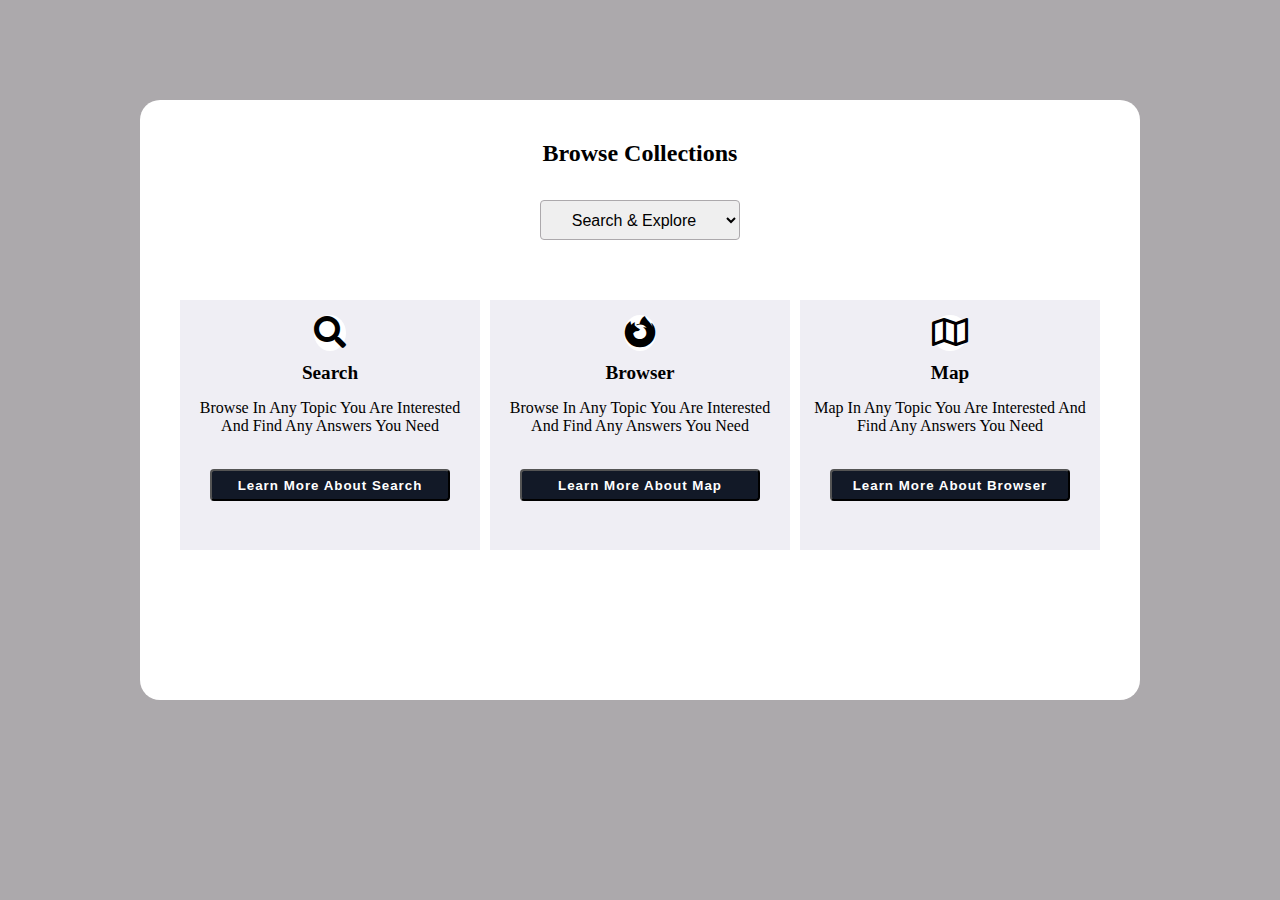
<file: Browser-Collections/index.html>
<!DOCTYPE html>
<html lang="en">
  <head>
    <meta charset="UTF-8" />
    <meta http-equiv="X-UA-Compatible" content="IE=edge" />
    <meta name="viewport" content="width=device-width, initial-scale=1.0" />
    <title>Browse-Collections</title>
    <link rel="stylesheet" href="./css/style.css" />
    <link rel="stylesheet" href="./fontawesome-free-5.15.3-web/css/all.css" />
  </head>
  <body>
    <section class="section-parent">
      <section class="section">
        <header>
          <h2>browse collections</h2>
        </header>
        <select>
          <option>Search & explore</option>
          <option>Search</option>
          <option>browser</option>
          <option>maps</option>
        </select>
        <section class="section-article">
          <article class="article">
            <div class="content">
              <span> <i class="fas fa-search"></i></span>
              <div>Search</div>
              <p>
                browse in any topic you are interested and find any answers you
                need
              </p>
              <button>learn more about search</button>
            </div>
          </article>

          <article class="article">
            <div class="content">
              <span> <i class="fab fa-firefox-browser"></i></span>
              <div>browser</div>
              <p>
                browse in any topic you are interested and find any answers you
                need
              </p>
              <button>learn more about map</button>
            </div>
          </article>
          <article class="article">
            <div class="content">
              <span> <i class="far fa-map"></i></span>
              <div>map</div>
              <p>
                map in any topic you are interested and find any answers you
                need
              </p>
              <button>learn more about browser</button>
            </div>
          </article>
        </section>
      </section>
    </section>
  </body>
</html>
</file>
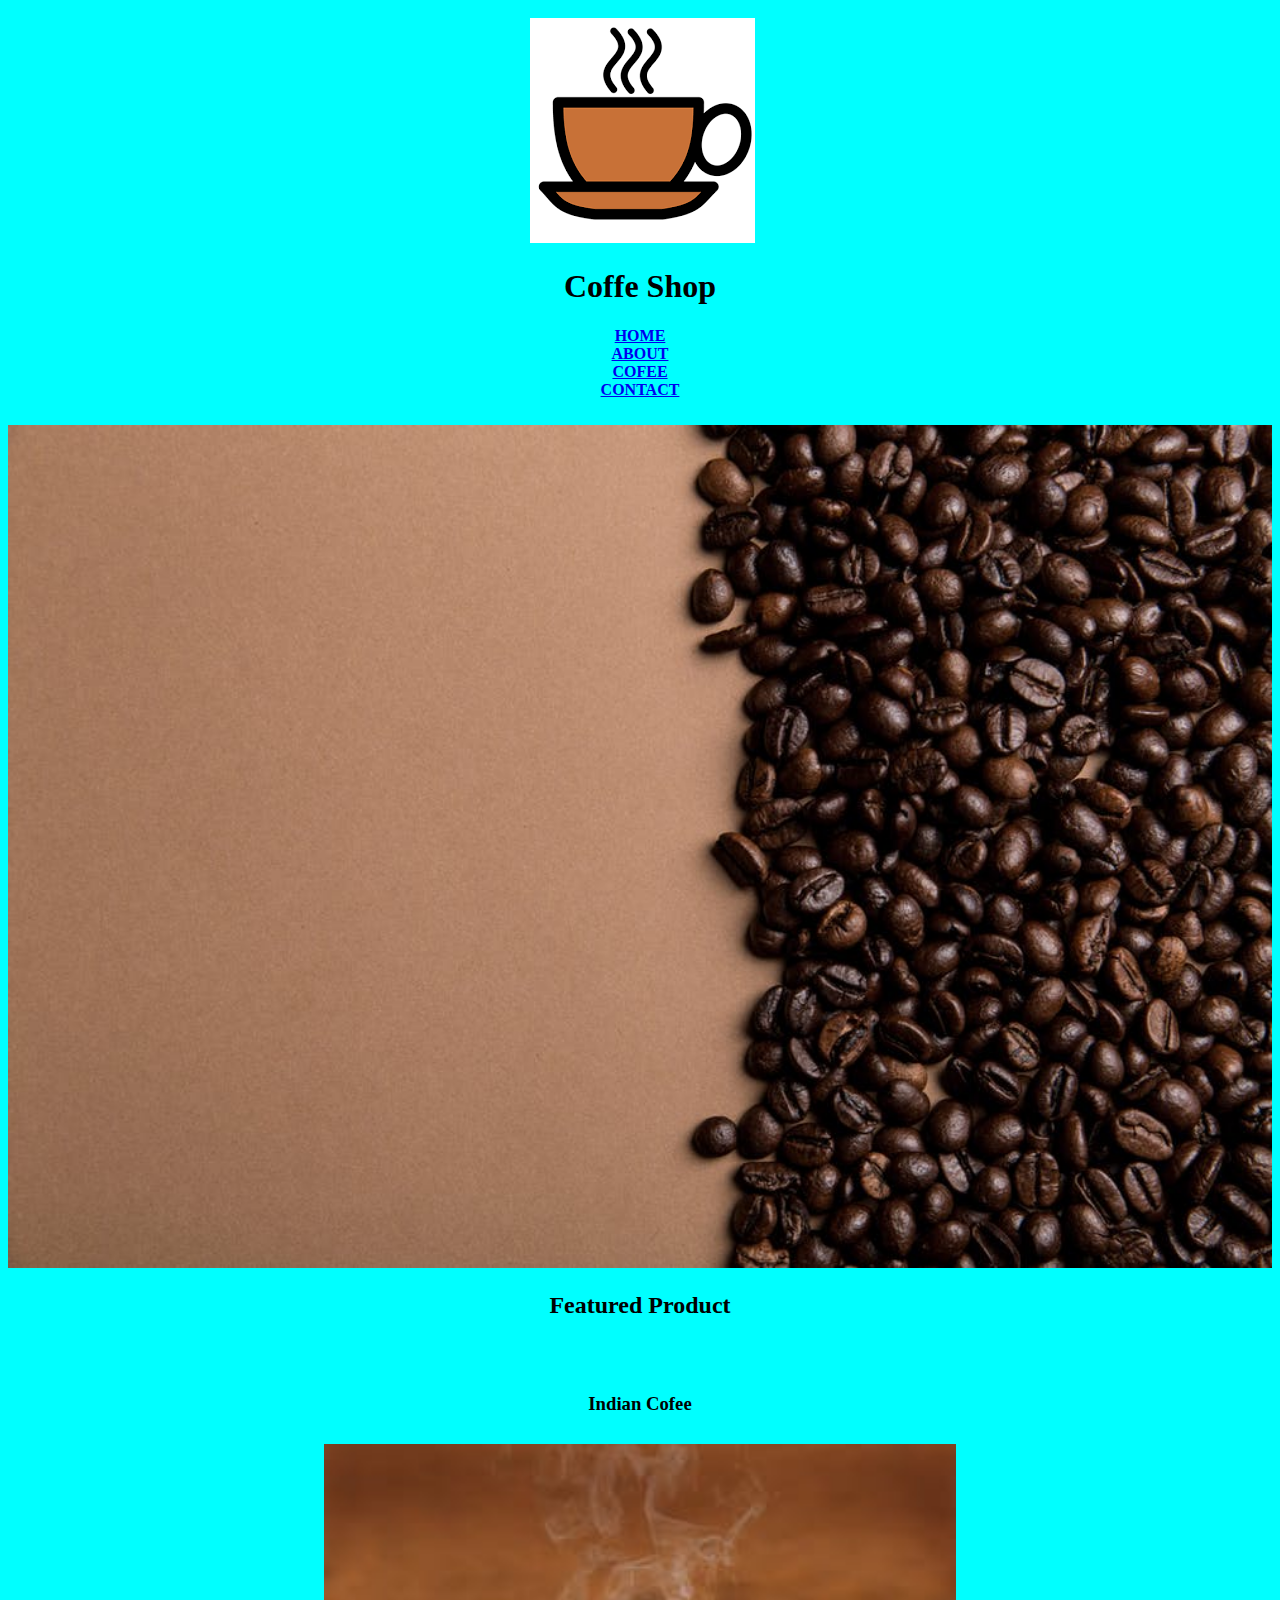
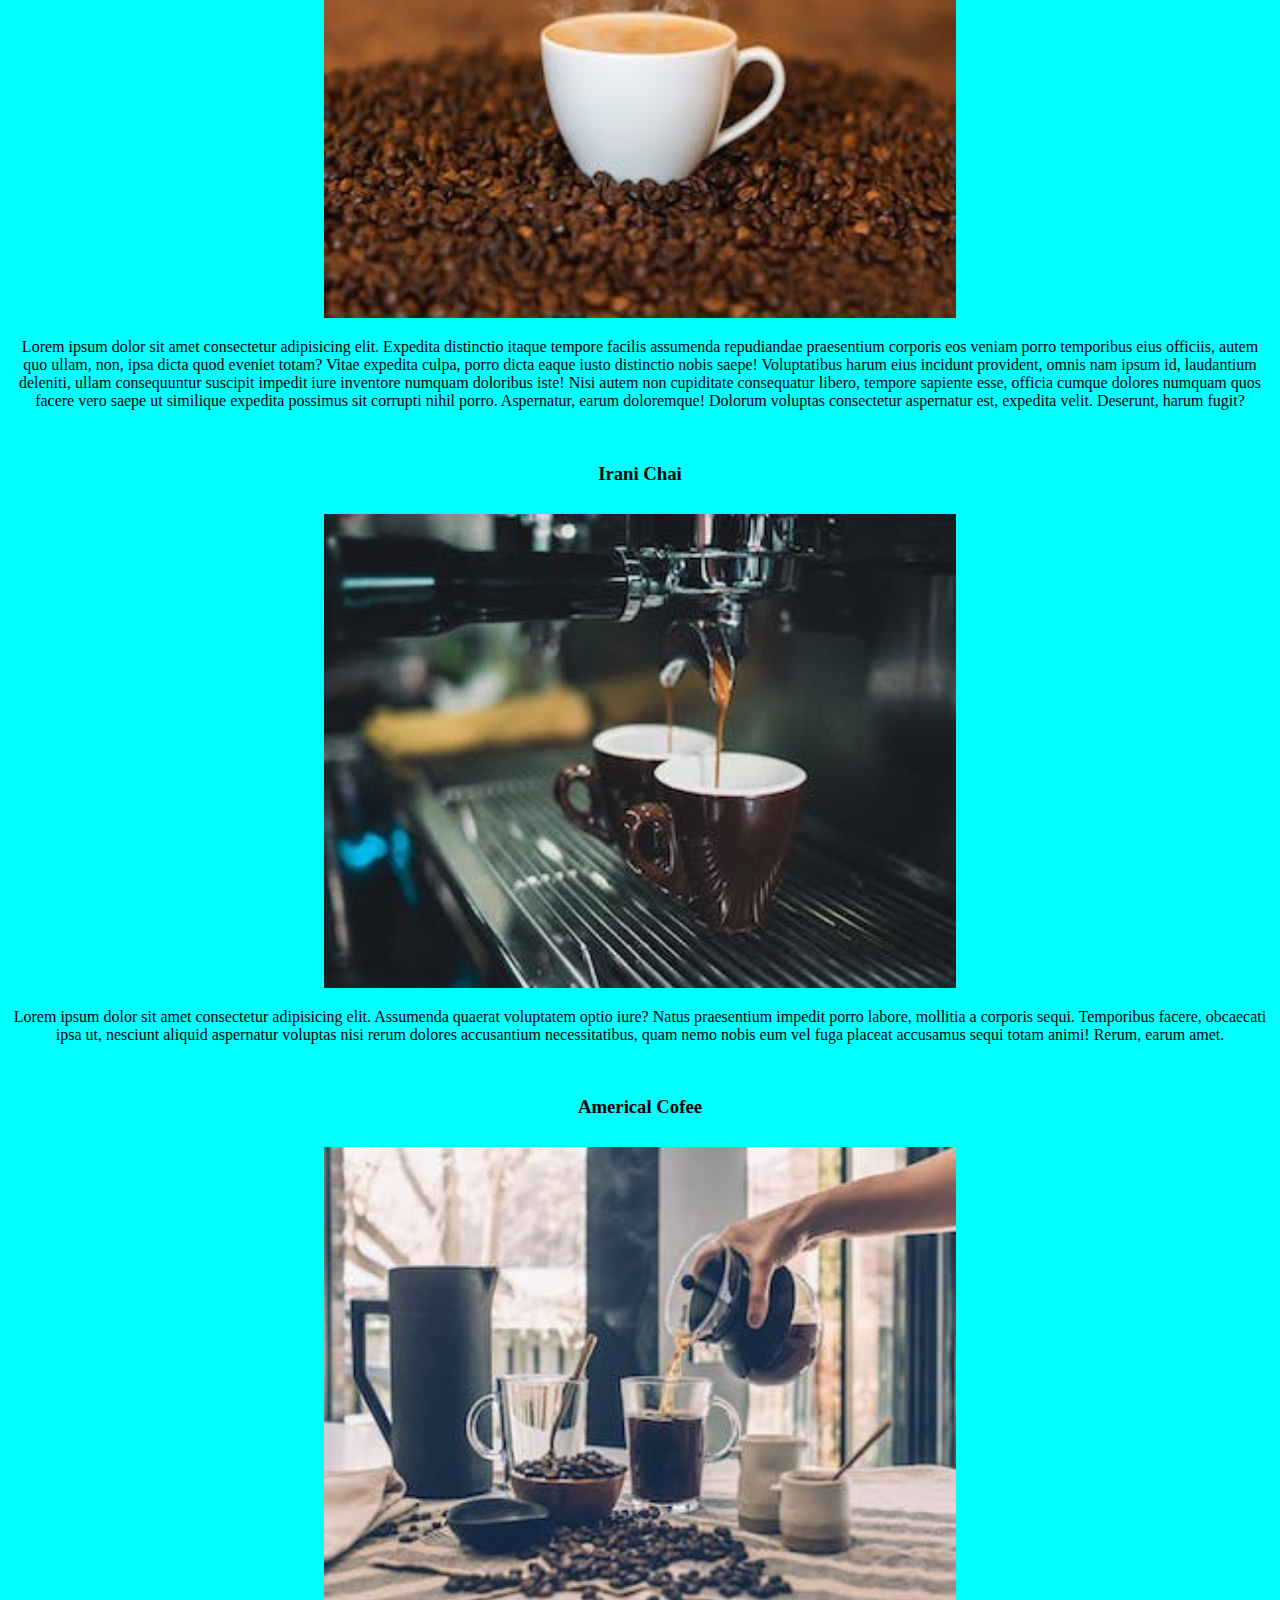
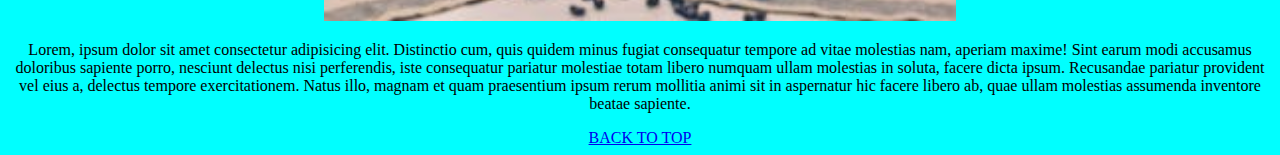
<file: CofeeShop2/index.html>
<!DOCTYPE html>
<html lang="en">
  <head>
    <meta charset="UTF-8" />
    <meta http-equiv="X-UA-Compatible" content="IE=edge" />
    <meta name="viewport" content="width=device-width, initial-scale=1.0" />
    <title>CCD</title>
    <style>
	body{
	background:aqua;
	}
      *{
        margin:5;
        padding: 0;
      }
img{
  position: relative;
  margin-top: 10px;
}
      .cofeeText{
        text-align: center;
        position: absolute;
        left:0;
      }
      header{
        text-align: center;
        color: #000000;
      }
      body{
        text-align: center;
      }
    </style>
  </head>
  <img>
    <img src="./images/logo.png" alt="coffe logo"></img>
    <header>
    <h1>Coffe Shop</h1></header>
<ul>
  <li><a href="index.html"><strong>HOME</strong></a></li>
  <li><a href="about.html"><strong>ABOUT</strong></a></li>
  <li><a href="cofee.html"><strong>COFEE</strong></a></li>
  <li><a href="contact.html"><strong>CONTACT</strong></a></li>
</ul>
    <img src="./images/background.jpeg" alt="cofee" width="100%"></img>

    <h2>Featured Product</h2>
</br></br>
    <h3>Indian Cofee</h3>
    <img src="./images/house-blend.jpeg" alt="indian cofee" width="50%"></img>
    
    <p> Lorem ipsum dolor sit amet consectetur adipisicing elit. Expedita distinctio itaque tempore facilis assumenda repudiandae praesentium corporis eos veniam porro temporibus eius officiis, autem quo ullam, non, ipsa dicta quod eveniet totam? Vitae expedita culpa, porro dicta eaque iusto distinctio nobis saepe! Voluptatibus harum eius incidunt provident, omnis nam ipsum id, laudantium deleniti, ullam consequuntur suscipit impedit iure inventore numquam doloribus iste! Nisi autem non cupiditate consequatur libero, tempore sapiente esse, officia cumque dolores numquam quos facere vero saepe ut similique expedita possimus sit corrupti nihil porro. Aspernatur, earum doloremque! Dolorum voluptas consectetur aspernatur est, expedita velit. Deserunt, harum fugit?</p>
</br>
    <h3>Irani Chai</h3>
    <img src="./images/columbian-roast.jpeg" alt="indian cofee" width="50%" style="text-align: center;"></img>
    <p> Lorem ipsum dolor sit amet consectetur adipisicing elit. Assumenda quaerat voluptatem optio iure? Natus praesentium impedit porro labore, mollitia a corporis sequi. Temporibus facere, obcaecati ipsa ut, nesciunt aliquid aspernatur voluptas nisi rerum dolores accusantium necessitatibus, quam nemo nobis eum vel fuga placeat accusamus sequi totam animi! Rerum, earum amet.</p>

</br>
    <h3>Americal Cofee</h3>
    <img src="./images/french-roast.jpeg" alt="indian cofee" width="50%"></img>
    <p> Lorem, ipsum dolor sit amet consectetur adipisicing elit. Distinctio cum, quis quidem minus fugiat consequatur tempore ad vitae molestias nam, aperiam maxime! Sint earum modi accusamus doloribus sapiente porro, nesciunt delectus nisi perferendis, iste consequatur pariatur molestiae totam libero numquam ullam molestias in soluta, facere dicta ipsum. Recusandae pariatur provident vel eius a, delectus tempore exercitationem. Natus illo, magnam et quam praesentium ipsum rerum mollitia animi sit in aspernatur hic facere libero ab, quae ullam molestias assumenda inventore beatae sapiente.</p>

    <a href="index.html">BACK TO TOP</a>
  </body>
</html>
</file>
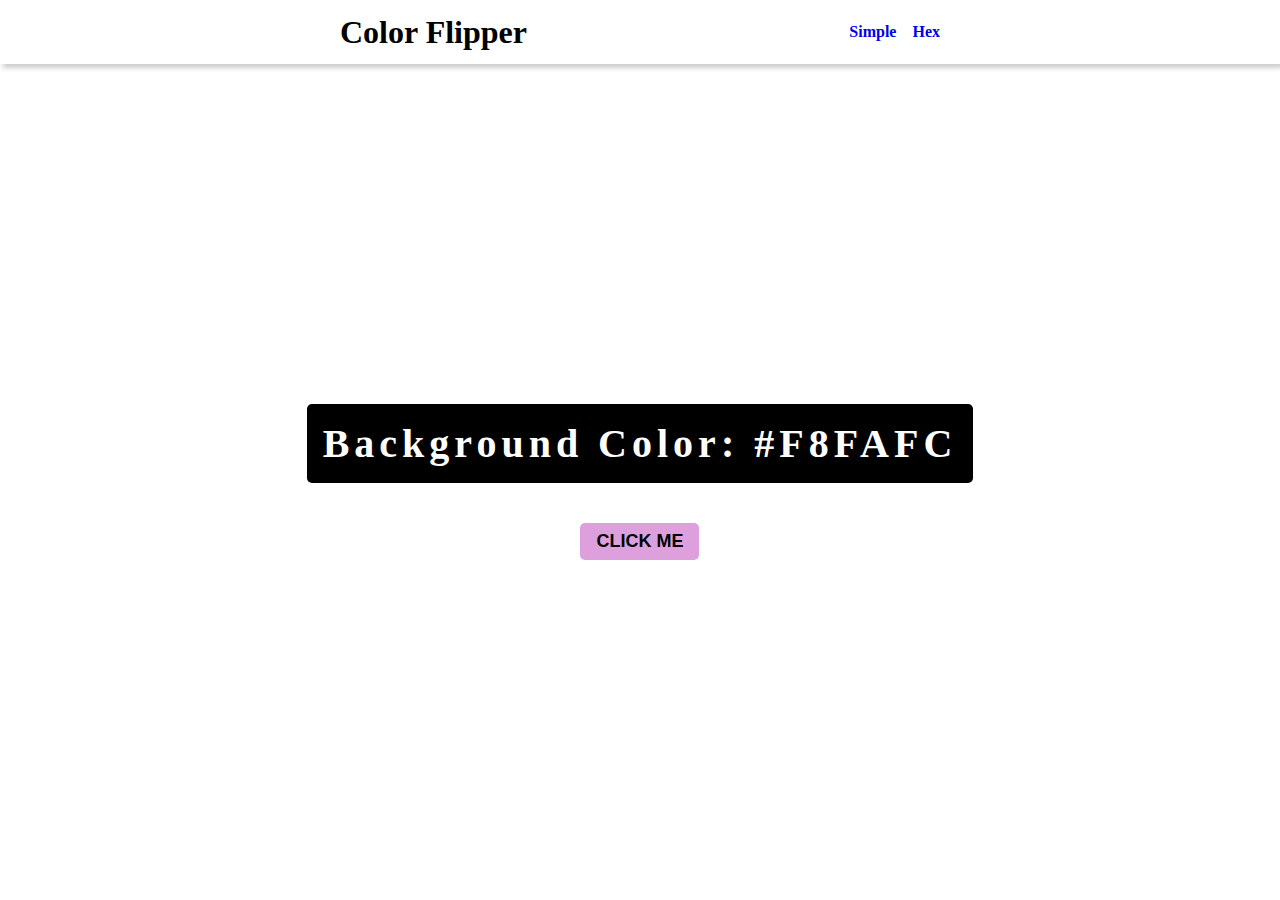
<file: color-flipper/index.html>
<!DOCTYPE html>
<html lang="en">
  <head>
    <meta charset="UTF-8" />
    <meta http-equiv="X-UA-Compatible" content="IE=edge" />
    <meta name="viewport" content="width=device-width, initial-scale=1.0" />
    <title>Color-Flipper</title>
  </head>
  <link rel="stylesheet" href="./style.css" />
  <body>
    <div class="nav">
      <div class="nav-center">
        <h1>color flipper</h1>
        <ul class="nav-links">
          <li><a href="./index.html">simple</a></li>
          <li><a href="./hex.html">hex</a></li>
        </ul>
      </div>
    </div>
    <div class="main">
      <div class="container">
        <h2>background color: <span>#f8fafc</span></h2>
        <button>click me</button>
      </div>
    </div>
  </body>
</html>
</file>
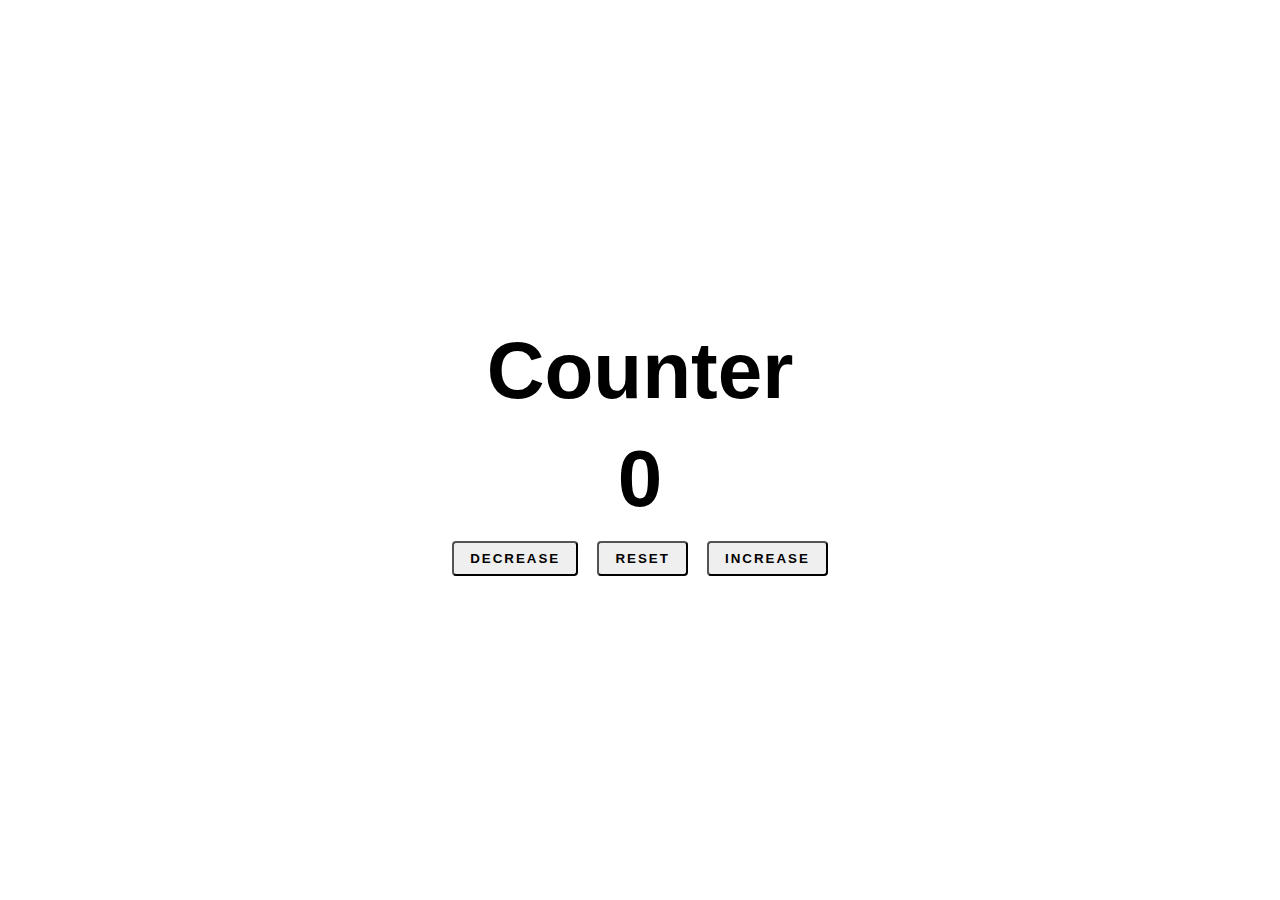
<file: counter/index.html>
<!DOCTYPE html>
<html lang="en">
  <head>
    <meta charset="UTF-8" />
    <meta http-equiv="X-UA-Compatible" content="IE=edge" />
    <meta name="viewport" content="width=device-width, initial-scale=1.0" />
    <title>Counter</title>
    <link rel="stylesheet" href="./style.css" />
  </head>
  <body>
    <div class="main">
      <div class="main-center">
        <h1>counter</h1>
        <h1>0</h1>
        <div class="btn-container">
          <button>decrease</button>
          <button>reset</button><button>increase</button>
        </div>
      </div>
    </div>
  </body>
</html>
</file>
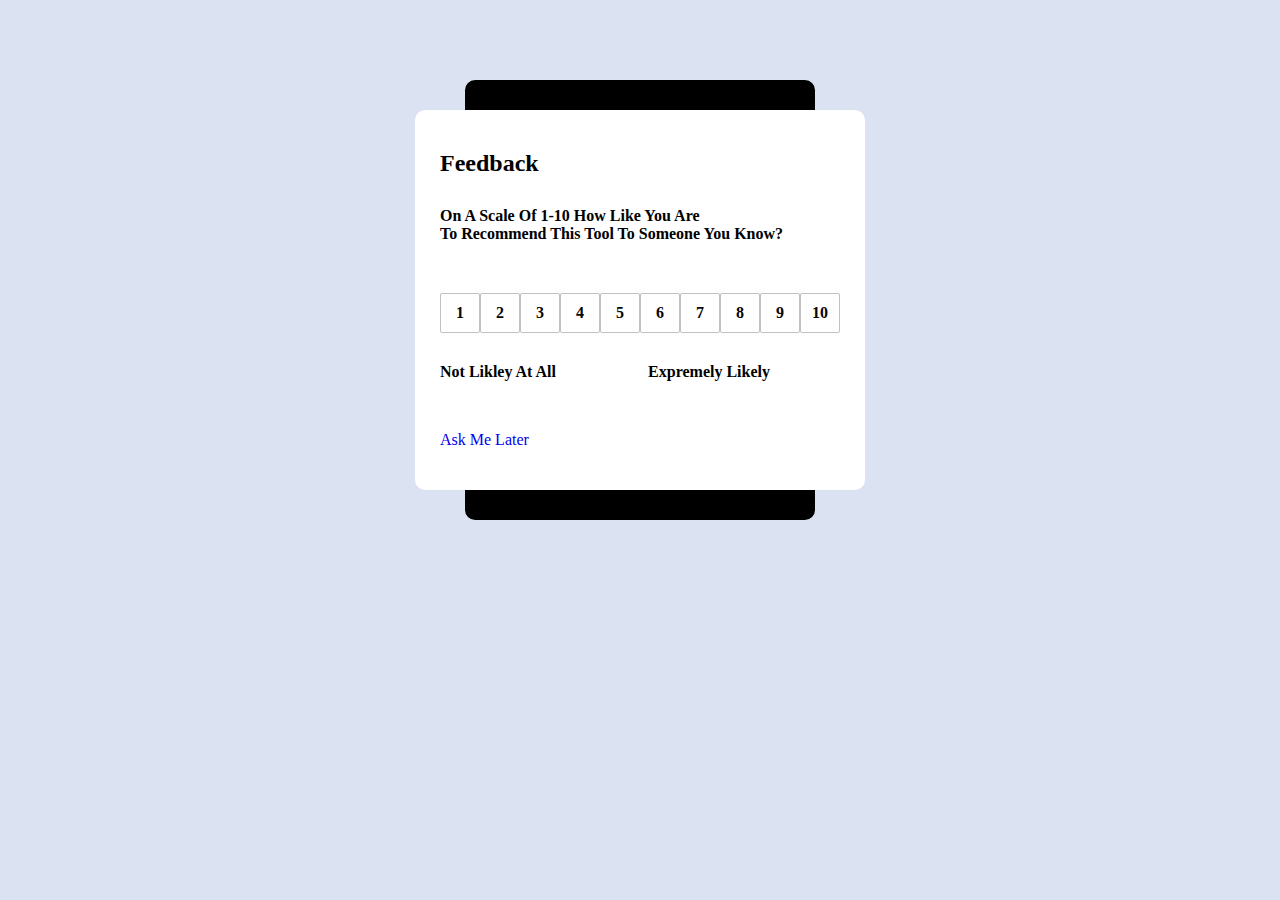
<file: Feedback/index.html>
<!DOCTYPE html>
<html lang="en">
  <head>
    <meta charset="UTF-8" />
    <meta http-equiv="X-UA-Compatible" content="IE=edge" />
    <meta name="viewport" content="width=device-width, initial-scale=1.0" />
    <title>Feedback</title>
    <link rel="stylesheet" href="./css/style.css" />
  </head>
  <body>
    <section class="sectionParent"></section>
    <section class="section">
      <article class="article">
        <h2>Feedback</h2>
        <p>
          on a scale of 1-10 how like you are<br />
          to recommend this tool to someone you know?
        </p>
        <div class="parentDiv">
          <div>1</div>
          <div>2</div>
          <div>3</div>
          <div>4</div>
          <div>5</div>
          <div>6</div>
          <div>7</div>
          <div>8</div>
          <div>9</div>
          <div>10</div>
        </div>
        <article class="like">
          <p>not likley at all</p>
          <p>expremely likely</p>
        </article>
        <a href="#">ask me later</a>
      </article>
    </section>
  </body>
</html>
</file>
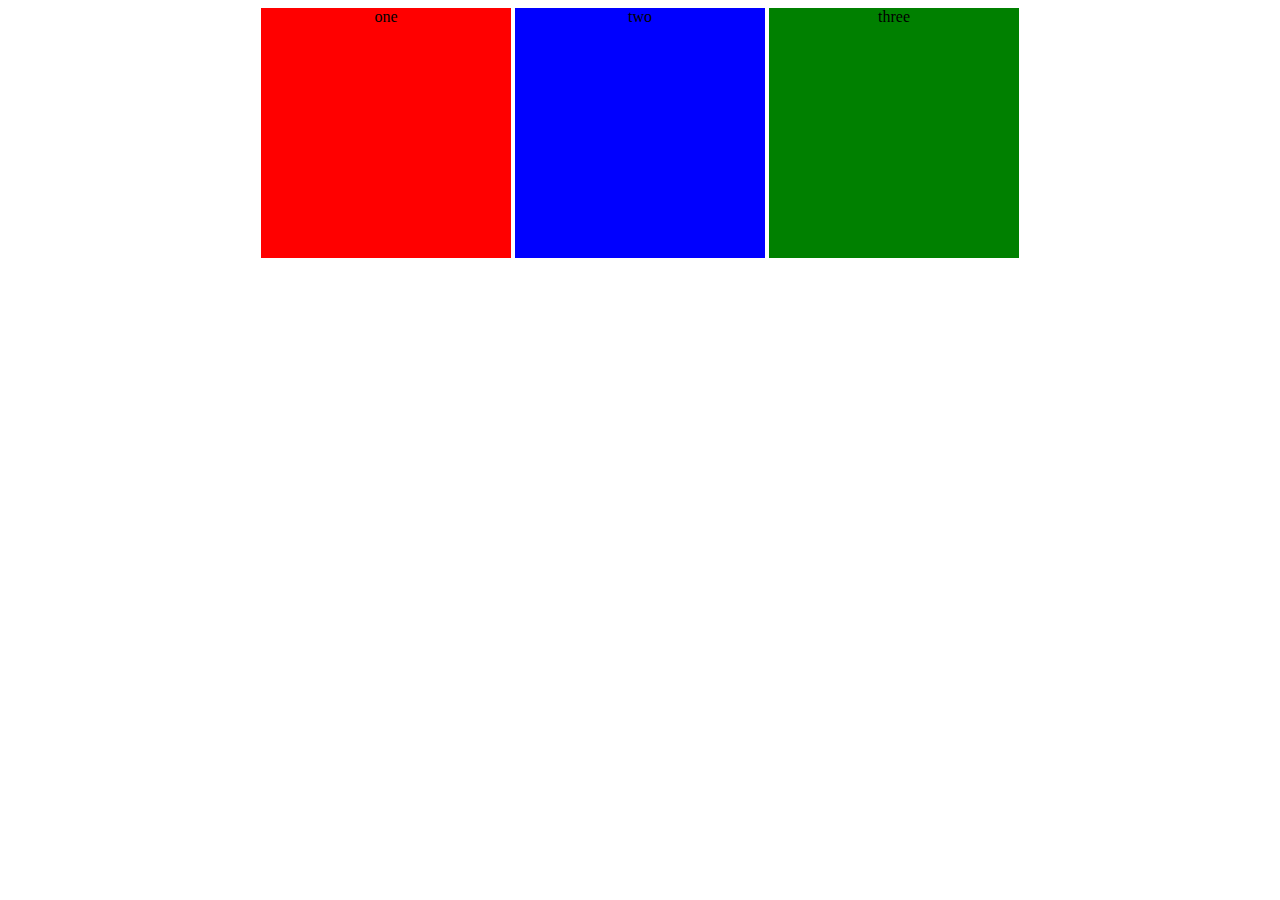
<file: Horizontal-Centering/index.html>
<!DOCTYPE html>
<html lang="en">
  <head>
    <meta charset="UTF-8" />
    <meta http-equiv="X-UA-Compatible" content="IE=edge" />
    <meta name="viewport" content="width=device-width, initial-scale=1.0" />
    <title>Document</title>
    <link rel="stylesheet" href="./css/styles.css" />
  </head>
  <body>
    <div class="one">one</div>
    <div class="two">two</div>
    <div class="three">three</div>
  </body>
</html>
</file>
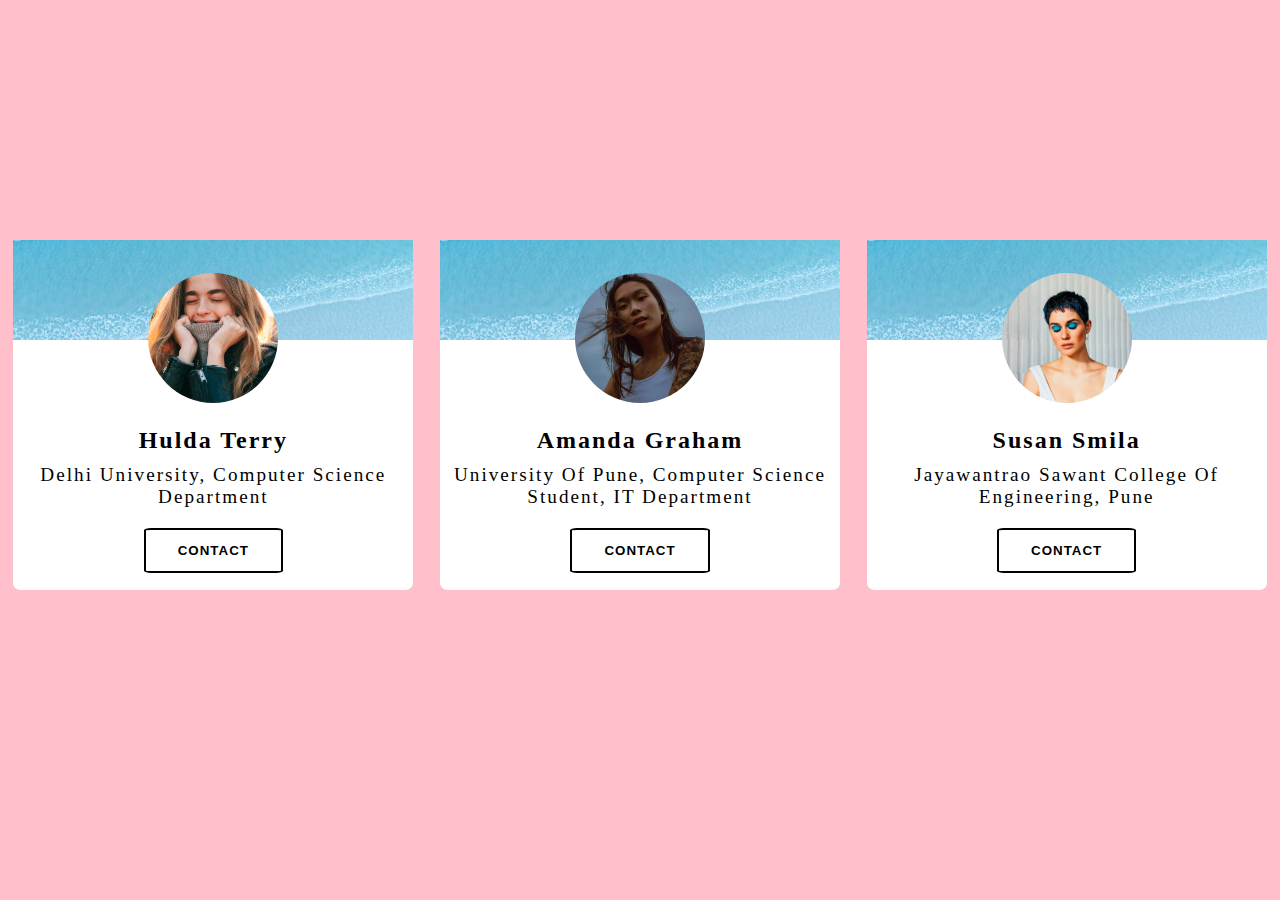
<file: Profile-Cards/index.html>
<!DOCTYPE html>
<html lang="en">
  <link>
    <meta charset="UTF-8" />
    <meta http-equiv="X-UA-Compatible" content="IE=edge" />
    <meta name="viewport" content="width=device-width, initial-scale=1.0" />
    <title>Profile cards</title>
    <link rel="stylesheet" href="./css/styles.css" />
  </head>
  <body>
    <section class="section">
      <article class="article">
        <header></header>
        <img src="./images/1.png" alt="card-2" />
        <h2>hulda terry</h2>
        <p>Delhi University,  computer science department</p>
        <button>contact</button>
      </article>
       <article class="article">
        <header></header>
        <img src="./images/2.png" alt="card-2" />
        <h2>Amanda Graham</h2>
        <p>university of pune, computer science student, IT department</p>
        <button>contact</button>
      </article>
       <article class="article">
        <header></header>
        <img src="./images/3.png" alt="card-2" />
        <h2>susan smila</h2>
        <p>Jayawantrao sawant college of engineering, pune</p>
        <button>contact</button>
      </article>
    </section>
  </body>
</html>
</file>
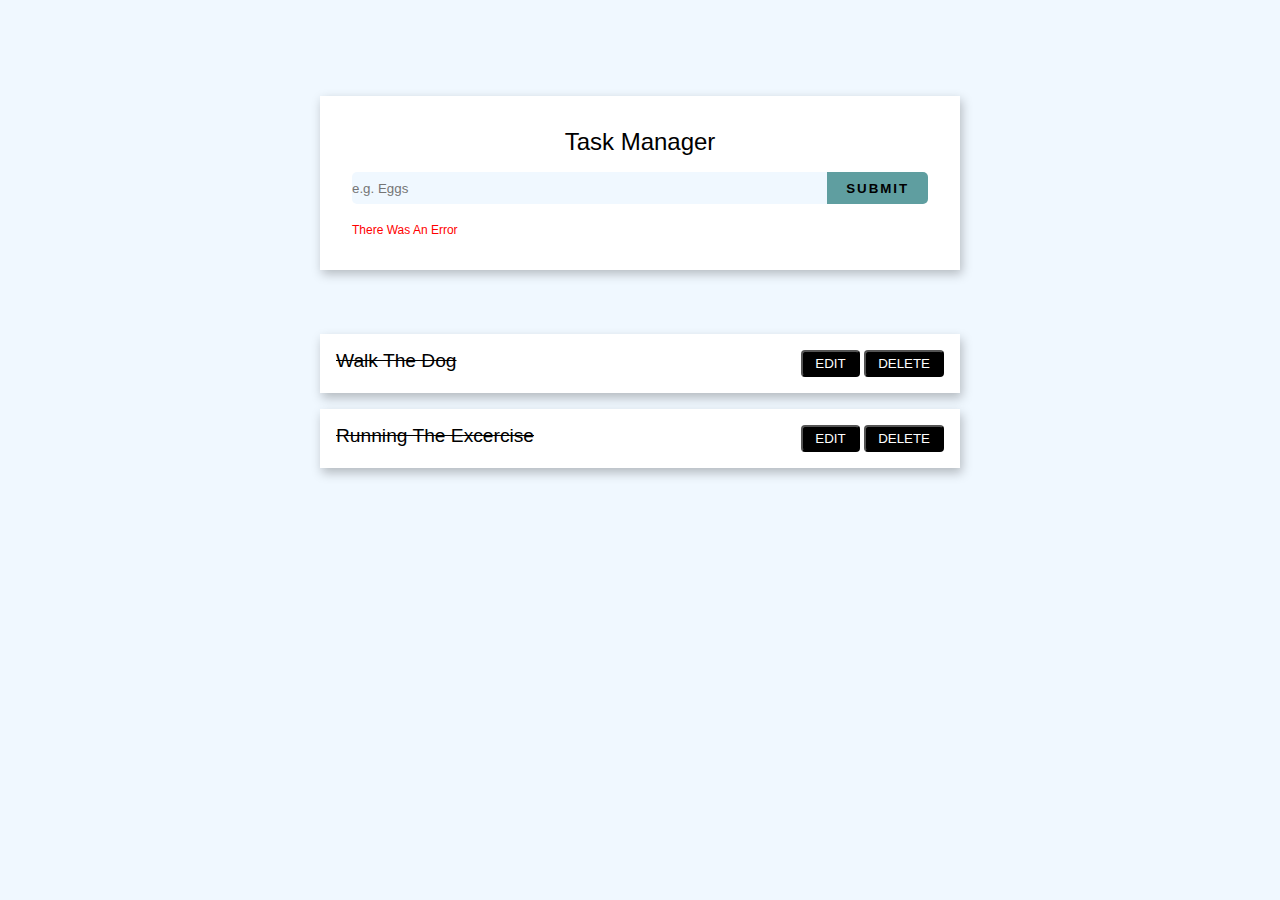
<file: task-manager/index.html>
<!DOCTYPE html>
<html lang="en">
  <head>
    <meta charset="UTF-8" />
    <meta http-equiv="X-UA-Compatible" content="IE=edge" />
    <meta name="viewport" content="width=device-width, initial-scale=1.0" />
    <title>Task Manager</title>
    <link rel="stylesheet" href="./style.css" />
  </head>
  <body>
    <form class="form">
      <div class="heading"><h2>task manager</h2></div>
      <div class="form-control">
        <input type="text" name="task" placeholder="e.g. Eggs" />
        <button class="form-btn">submit</button>
      </div>
      <span class="error">there was an error</span>
    </form>
    <div class="task-container-parent">
      <div class="task-container">
        <h4>walk the dog</h4>
        <div class="btn-container">
          <button>edit</button>
          <button>delete</button>
        </div>
      </div>
      <div class="task-container completed">
        <h4>running the excercise</h4>
        <div class="btn-container">
          <button>edit</button>
          <button>delete</button>
        </div>
      </div>
    </div>
  </body>
</html>
</file>
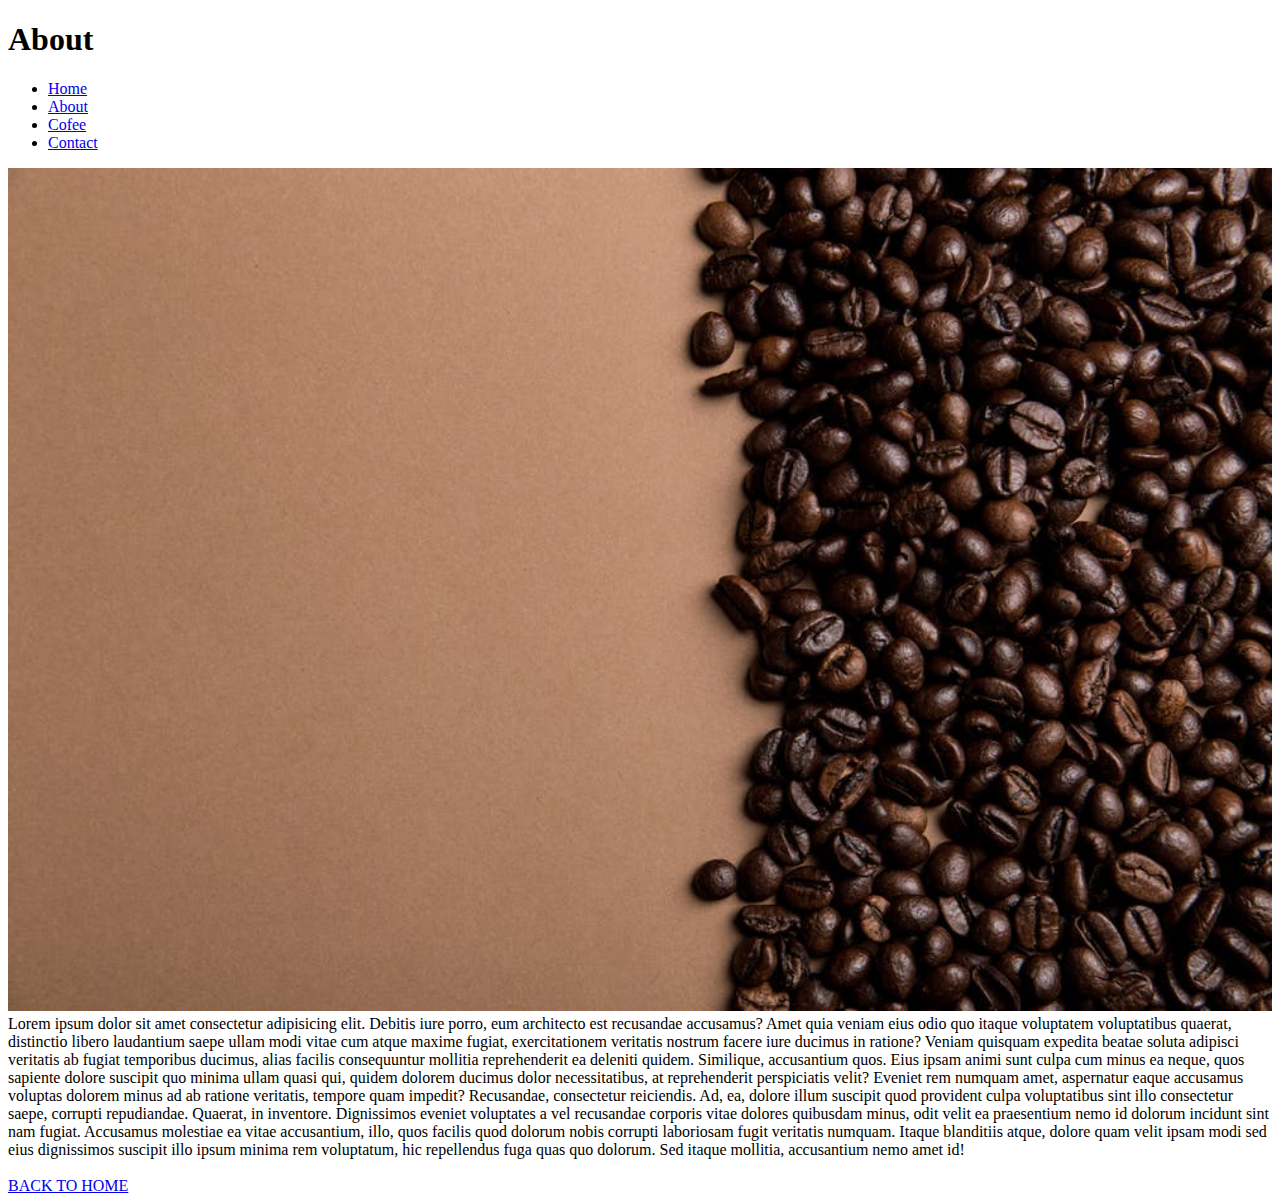
<file: CofeeShop2/about.html>
<!DOCTYPE html>
<html lang="en">
  <head>
    <meta charset="UTF-8" />
    <meta http-equiv="X-UA-Compatible" content="IE=edge" />
    <meta name="viewport" content="width=device-width, initial-scale=1.0" />
    <title>About</title>
  </head>
  <body>

  <h1>About</h1>
  <ul>
  <li><a href="index.html">Home</a></li>
  <li><a href="about.html">About</a></li>
  <li><a href="cofee.html">Cofee</a></li>
  <li><a href="contact.html">Contact</a></li>
</ul>
    <img src="./images/background.jpeg" alt="cofee" width="100%"></img>
    
  Lorem ipsum dolor sit amet consectetur adipisicing elit. Debitis iure porro,
  eum architecto est recusandae accusamus? Amet quia veniam eius odio quo itaque
  voluptatem voluptatibus quaerat, distinctio libero laudantium saepe ullam modi
  vitae cum atque maxime fugiat, exercitationem veritatis nostrum facere iure
  ducimus in ratione? Veniam quisquam expedita beatae soluta adipisci veritatis
  ab fugiat temporibus ducimus, alias facilis consequuntur mollitia
  reprehenderit ea deleniti quidem. Similique, accusantium quos. Eius ipsam
  animi sunt culpa cum minus ea neque, quos sapiente dolore suscipit quo minima
  ullam quasi qui, quidem dolorem ducimus dolor necessitatibus, at reprehenderit
  perspiciatis velit? Eveniet rem numquam amet, aspernatur eaque accusamus
  voluptas dolorem minus ad ab ratione veritatis, tempore quam impedit?
  Recusandae, consectetur reiciendis. Ad, ea, dolore illum suscipit quod
  provident culpa voluptatibus sint illo consectetur saepe, corrupti
  repudiandae. Quaerat, in inventore. Dignissimos eveniet voluptates a vel
  recusandae corporis vitae dolores quibusdam minus, odit velit ea praesentium
  nemo id dolorum incidunt sint nam fugiat. Accusamus molestiae ea vitae
  accusantium, illo, quos facilis quod dolorum nobis corrupti laboriosam fugit
  veritatis numquam. Itaque blanditiis atque, dolore quam velit ipsam modi sed
  eius dignissimos suscipit illo ipsum minima rem voluptatum, hic repellendus
  fuga quas quo dolorum. Sed itaque mollitia, accusantium nemo amet id!
   </body>
 </br>
 </br>
    <a href="index.html">BACK TO HOME</a>
</html>
</file>
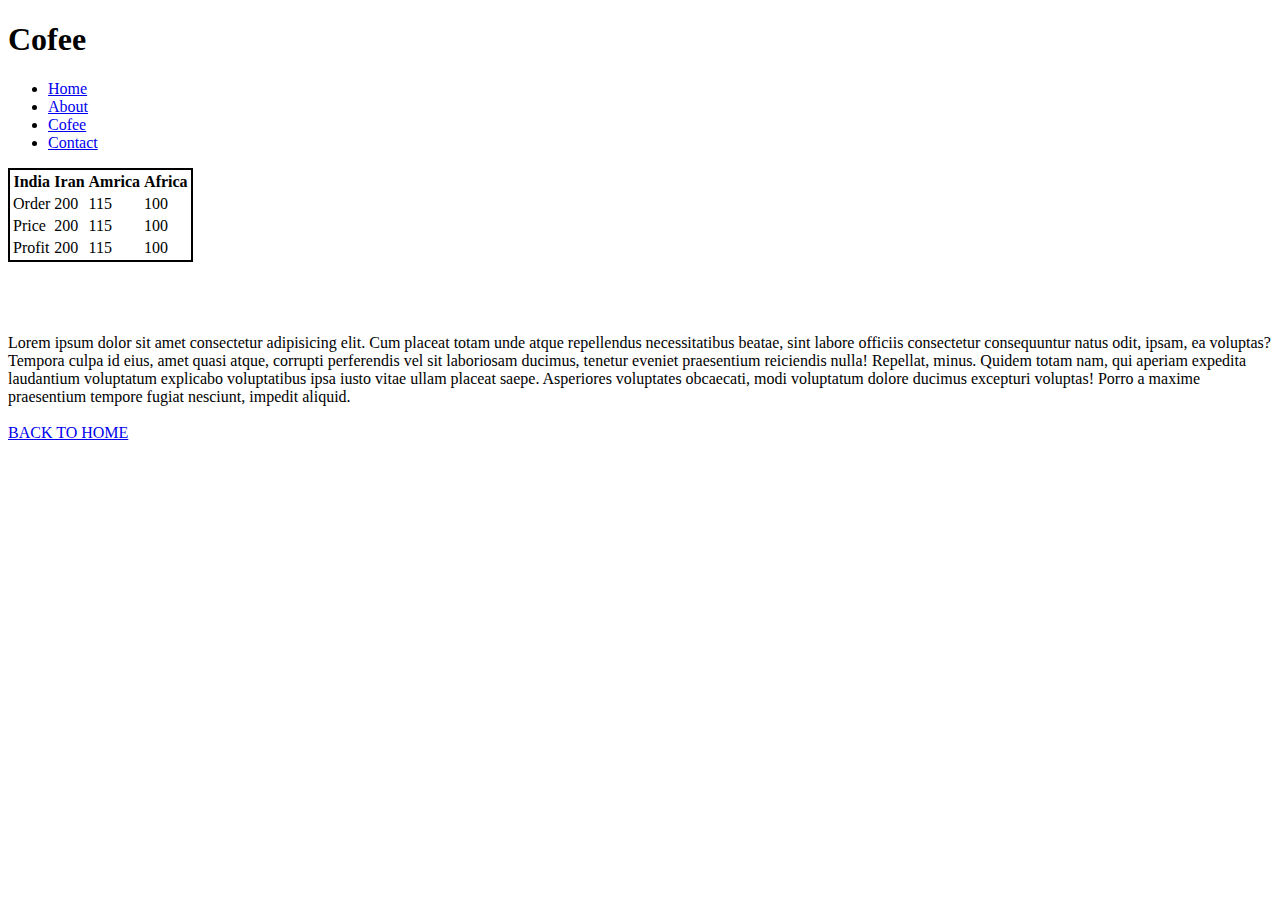
<file: CofeeShop2/cofee.html>
<!DOCTYPE html>
<html lang="en">
  <head>
    <meta charset="UTF-8" />
    <meta http-equiv="X-UA-Compatible" content="IE=edge" />
    <meta name="viewport" content="width=device-width, initial-scale=1.0" />
    <title>Cofee</title>
  </head>
  <body>
   <h1>Cofee</h1>
   <ul>
  <li><a href="index.html">Home</a></li>
  <li><a href="about.html">About</a></li>
  <li><a href="cofee.html">Cofee</a></li>
  <li><a href="contact.html">Contact</a></li>
</ul>
    <table style="border:2px solid"
    >
<tr>
 <th>India</th>
 <th>Iran</th>
 <th>Amrica</th>
 <th>Africa</th>
</tr>
<tr> 
 <td>Order</td>
 <td>200</td>
 <td>115</td>
 <td>100</td>
</tr><tr> 
 <td>Price</td>
 <td>200</td>
 <td>115</td>
 <td>100</td>
</tr><tr> 
 <td>Profit</td>
 <td>200</td>
 <td>115</td>
 <td>100</td>
</tr>
    </table>
   </br></br></br></br>
    Lorem ipsum dolor sit amet consectetur adipisicing elit. Cum placeat totam
    unde atque repellendus necessitatibus beatae, sint labore officiis
    consectetur consequuntur natus odit, ipsam, ea voluptas? Tempora culpa id
    eius, amet quasi atque, corrupti perferendis vel sit laboriosam ducimus,
    tenetur eveniet praesentium reiciendis nulla! Repellat, minus. Quidem totam
    nam, qui aperiam expedita laudantium voluptatum explicabo voluptatibus ipsa
    iusto vitae ullam placeat saepe. Asperiores voluptates obcaecati, modi
    voluptatum dolore ducimus excepturi voluptas! Porro a maxime praesentium
    tempore fugiat nesciunt, impedit aliquid.
  </br>
 </br>
    <a href="index.html">BACK TO HOME</a>
  </body>
</html>
</file>
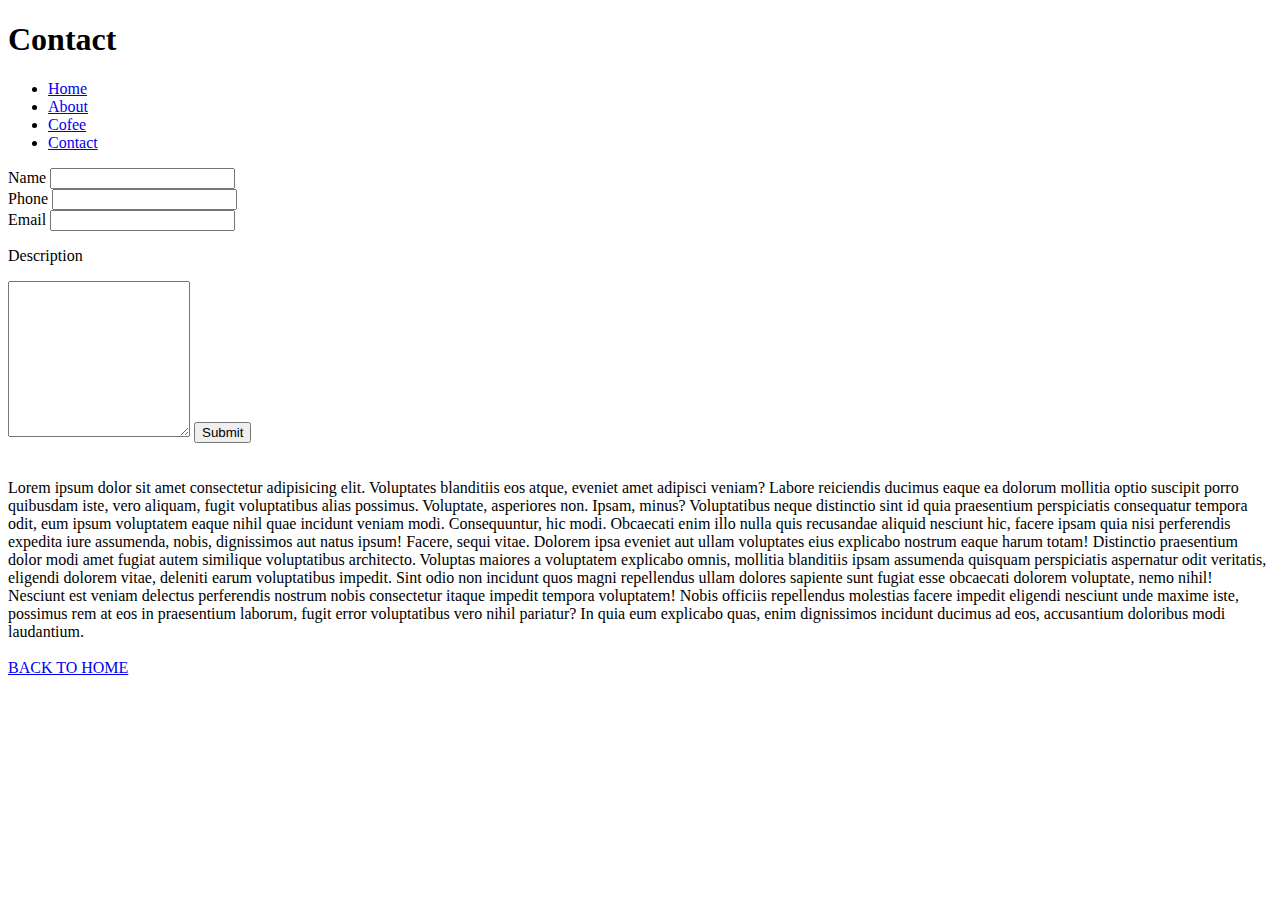
<file: CofeeShop2/contact.html>
<!DOCTYPE html>
<html lang="en">
  <head>
    <meta charset="UTF-8" />
    <meta http-equiv="X-UA-Compatible" content="IE=edge" />
    <meta name="viewport" content="width=device-width, initial-scale=1.0" />
    <title>Contact</title>
  </head>
  <body>
   <h1>Contact</h1>
   <ul>
  <li><a href="index.html">Home</a></li>
  <li><a href="about.html">About</a></li>
  <li><a href="cofee.html">Cofee</a></li>
  <li><a href="contact.html">Contact</a></li>
</ul>
    
<form>

 <label for="name">Name</label>
 <input type="text"  id="name" name="name"></input>
</br>
 <label for="phone">Phone</label>
 <input type="text"  id="phone" name="phone"></input>
</br>
 <label for="email">Email</label>
 <input type="text"  id="email" name="email"></input>
</br>
<p>Description</p>
<textarea id="desc" name="desc" rows="10" cols="20"></textarea>
<button type="submit" id="submit" name="submit" value="Submit">Submit</button>

</form>
</br></br>
    Lorem ipsum dolor sit amet consectetur adipisicing elit. Voluptates
    blanditiis eos atque, eveniet amet adipisci veniam? Labore reiciendis
    ducimus eaque ea dolorum mollitia optio suscipit porro quibusdam iste, vero
    aliquam, fugit voluptatibus alias possimus. Voluptate, asperiores non.
    Ipsam, minus? Voluptatibus neque distinctio sint id quia praesentium
    perspiciatis consequatur tempora odit, eum ipsum voluptatem eaque nihil quae
    incidunt veniam modi. Consequuntur, hic modi. Obcaecati enim illo nulla quis
    recusandae aliquid nesciunt hic, facere ipsam quia nisi perferendis expedita
    iure assumenda, nobis, dignissimos aut natus ipsum! Facere, sequi vitae.
    Dolorem ipsa eveniet aut ullam voluptates eius explicabo nostrum eaque harum
    totam! Distinctio praesentium dolor modi amet fugiat autem similique
    voluptatibus architecto. Voluptas maiores a voluptatem explicabo omnis,
    mollitia blanditiis ipsam assumenda quisquam perspiciatis aspernatur odit
    veritatis, eligendi dolorem vitae, deleniti earum voluptatibus impedit. Sint
    odio non incidunt quos magni repellendus ullam dolores sapiente sunt fugiat
    esse obcaecati dolorem voluptate, nemo nihil! Nesciunt est veniam delectus
    perferendis nostrum nobis consectetur itaque impedit tempora voluptatem!
    Nobis officiis repellendus molestias facere impedit eligendi nesciunt unde
    maxime iste, possimus rem at eos in praesentium laborum, fugit error
    voluptatibus vero nihil pariatur? In quia eum explicabo quas, enim
    dignissimos incidunt ducimus ad eos, accusantium doloribus modi laudantium.
  </br>
 </br>
    <a href="index.html">BACK TO HOME</a>
  </body>
</html>
</file>
<file: Browser-Collections/css/style.css>
* {
  padding: 0;
  margin: 0;
  box-sizing: border-box;
  text-transform: capitalize;
}

body {
  background: #aca9ac;
}
.section {
  display: flex;
  justify-content: center;
  margin-top: 100px;
}
header {
  margin-top: 40px;
  text-align: center;
  position: absolute;
}
select {
  text-align: center;
  position: absolute;
  border: 1px solid #aca9ac;
  width: 200px;
  height: 40px;
  margin-top: 100px;
  font-size: 1rem;
  border-radius: 4px;
}
.section .section-article {
  height: 600px;
  width: 1000px;
  background: white;
  border-radius: 20px;
  display: flex;
  justify-content: center;
}

span {
  border-radius: 50%;
  background: white;
  font-size: 2rem;
  width: 2rem;
}

div {
  font-weight: bold;
  font-size: 1.2rem;
  margin-top: 10px;
}
.article {
  width: 300px;
  height: 250px;
  text-align: center;
  background: #efeef4;
  padding: 5px;
  margin-top: 200px;
  margin-left: 5px;
  margin-right: 5px;
  /* border: 1px solid red; */
}

button {
  text-transform: capitalize;
  letter-spacing: 1px;
  font-weight: bold;
  background: #121927;
  border-radius: 4px;
  color: white;
  margin-top: 10px;
  height: 2rem;
  width: 15rem;
}

p {
  margin-top: 15px;
  font-size: 1rem;
  min-height: 60px;
  font-weight: 100;
}
</file>
<file: color-flipper/style.css>
* {
  padding: 0;
  margin: 0;
  box-sizing: border-box;
  text-transform: capitalize;
}

body {
  font-family: 'Times New Roman', Times, serif;
}
.nav {
  display: grid;
  justify-content: center;
  align-items: center;
  height: 4rem;
  box-shadow: rgba(0, 0, 0, 0.2) 3px 4px 5px;
}

.nav-center {
  width: 90vh;
  max-width: 600px;
  display: flex;
  justify-content: space-between;
  align-items: center;
}
.nav-links {
  display: flex;
  gap: 1rem;
}

a {
  text-decoration: none;
  font-weight: bold;
}

ul {
  list-style-type: none;
}
.main {
  height: calc(100vh - 4rem);
  display: grid;
  place-items: center;
}

.container {
  text-align: center;
}

.container h2 {
  background-color: black;
  font-weight: bold;
  text-transform: capitalize;
  color: white;
  letter-spacing: 5px;
  border-radius: 5px;
  padding: 1rem;
  font-size: 2.5rem;
  margin-bottom: 2.5rem;
}

h2 span {
  text-transform: uppercase;
}

button {
  font-weight: 600;
  padding: 0.5rem 1rem;
  font-size: large;
  background-color: plum;
  border: none;
  text-transform: uppercase;
  border-radius: 5px;
}
</file>
<file: counter/style.css>
* {
  margin: 0;
  padding: 0;
  box-sizing: border-box;
}

body {
  font-family: Arial, Helvetica, sans-serif;
  text-transform: capitalize;
}

.main {
  display: grid;
  place-items: center;
  height: 100vh;
}

.main-center {
  display: flex;
  flex-direction: column;
  text-align: center;
  gap: 1rem;
}

.btn-container {
  display: flex;
  gap: 1.2rem;
}

.btn-container button {
  text-transform: uppercase;
  padding: 0.5rem 1rem;
  font-weight: bold;
  cursor: pointer;
  border-radius: 0.25rem;
  letter-spacing: 2px;
}

h1 {
  font-size: 5rem;
}
</file>
<file: Feedback/css/style.css>
* {
  padding: 0;
  margin: 0;
  box-sizing: border-box;
}
body {
  background: #dbe3f3;
}

.sectionParent {
  width: 350px;
  height: 440px;
  background: black;
  margin: 80px auto;
  border-radius: 10px;
}
.section {
  width: 450px;
  height: 380px;
  background: white;
  margin: -490px auto;
  display: flex;
  border-radius: 10px;
}

p {
  text-transform: capitalize;
  margin-top: 30px;
  margin-bottom: 50px;
  font-weight: bold;
}

span {
  margin-top: 30px;
  display: inline-block;
  padding-right: 80px;
  padding-left: 10px;
  text-transform: capitalize;
}

.article {
  width: 400px;
  height: 40px;
  margin: 40px auto;
}
.parentDiv {
  display: flex;
}
.parentDiv div {
  height: 40px;
  width: 40px;
  display: inline;
  border: 1px solid #6666;
  padding: 10px;
  cursor: pointer;
  color: #060607;
  border-radius: 2px;
  font-weight: bold;
  text-align: center;
}

.like {
  width: 330px;
  display: flex;
  justify-content: space-between;
}

a {
  text-transform: capitalize;
  text-decoration: none;
}
</file>
<file: Horizontal-Centering/css/styles.css>
body {
  text-align: center;
}
div {
  height: 250px;
  width: 250px;
  display: inline-block;
}

.one {
  background: red;
}
.two {
  background: blue;
}

.three {
  background: green;
}
</file>
<file: Profile-Cards/css/styles.css>
:root {
  --clr-primary-1: hsl(205, 86%, 17%);
  --clr-primary-2: hsl(205, 77%, 27%);
  --clr-primary-3: hsl(205, 72%, 37%);
  --clr-primary-4: hsl(205, 63%, 48%);
  --clr-primary-5: hsl(205, 78%, 60%);
  --clr-primary-6: hsl(205, 89%, 70%);
  --clr-primary-7: hsl(205, 90%, 76%);
  --clr-primary-8: hsl(205, 86%, 81%);
  --clr-primary-9: hsl(205, 90%, 88%);
  --clr-primary-10: hsl(205, 100%, 96%);
  --clr-grey-1: hsl(209, 61%, 16%);
  --clr-grey-2: hsl(211, 39%, 23%);
  --clr-grey-3: hsl(209, 34%, 30%);
  --clr-grey-4: hsl(209, 28%, 39%);
  --clr-grey-5: hsl(210, 22%, 49%);
  --clr-grey-6: hsl(209, 23%, 60%);
  --clr-grey-7: hsl(211, 27%, 70%);
  --clr-grey-8: hsl(210, 31%, 80%);
  --clr-grey-9: hsl(212, 33%, 89%);
  --clr-grey-10: hsl(210, 36%, 96%);
  --clr-white: #fff;
  --clr-red-dark: hsl(360, 67%, 44%);
  --clr-red-light: hsl(360, 71%, 66%);
  --clr-green-dark: hsl(125, 67%, 44%);
  --clr-green-light: hsl(125, 71%, 66%);
  --clr-black: #222;
  --transition: all 0.3s linear;
  --spacing: 0.1rem;
  --radius: 0.25rem;
  --light-shadow: 0 5px 15px rgba(0, 0, 0, 0.1);
  --dark-shadow: 0 5px 15px rgba(0, 0, 0, 0.2);
  --max-width: 1170px;
  --fixed-width: 620px;
  --clr-ui-grey: #f2f2fa;
  --clr-ui-dark-blue: #141f64;
}

* {
  padding: 0;
  margin: 0;
  box-sizing: border-box;
}
body {
  background: pink;
}
.section {
  display: flex;
}
.article {
  border-radius: 2%;
  width: 400px;
  height: 350px;
  background: #fff;
  margin: 15rem auto;
  text-align: center;
  text-transform: capitalize;
  letter-spacing: 2px;
}
img {
  width: 130px;
  height: 130px;
  border-radius: 50%;
  margin: 20px;
  object-fit: cover;
  margin-top: -67px;
}
p {
  margin: 10px;
  font-size: 1.2rem;
}

button {
  padding: 0.8rem 2rem;
  cursor: pointer;
  background: #fff;
  border-radius: 5%;
  margin-top: 10px;
  text-transform: uppercase;
  border: 2px solid black;
  color: black;
  font-weight: bold;
  letter-spacing: 1px;
}

header {
  background: url('../images/4.png') center/cover;
  height: 100px;
}

button:hover {
  background: gray;
  letter-spacing: 2px;
}
</file>
<file: task-manager/style.css>
* {
  margin: 0;
  padding: 0;
  box-sizing: border-box;
}

body {
  text-transform: capitalize;
  font-family: Arial, Helvetica, sans-serif;
  background-color: aliceblue;
}

.form {
  background-color: white;
  margin: 0 auto;
  width: 50vw;
  min-width: 600px;
  margin-top: 6rem;
  box-shadow: rgba(0, 0, 0, 0.25) 2px 4px 10px;
  padding: 2rem;
}

.form-control {
  padding: 1rem 0;
  display: flex;
  justify-content: center;
}

input {
  width: 100%;
  border-radius: 0;
  border-top-left-radius: 5px;
  border-bottom-left-radius: 5px;
  border: none;
  background-color: aliceblue;
  height: 2rem;
}

.form-btn {
  width: 20%;
  border-radius: 0;
  border-top-right-radius: 5px;
  border-bottom-right-radius: 5px;
  border: none;
}

.error {
  font-size: 0.75rem;
  color: red;
}

.heading {
  text-align: center;
}

.form-btn {
  text-transform: uppercase;
  font-weight: bold;
  padding: 0.5rem 1rem;
  background-color: cadetblue;
  cursor: pointer;
  letter-spacing: 2px;
}

.heading h2 {
  font-weight: 400;
}

.form:hover {
  box-shadow: rgba(0, 0, 0, 0.25) 2px 15px 10px;
}

.task-container-parent {
  margin: 4rem auto;
  width: 50vw;
  min-width: 600px;
}

.task-container {
  background-color: white;
  padding: 1rem;
  display: flex;
  margin-bottom: 1rem;
  justify-content: space-between;
  box-shadow: rgba(0, 0, 0, 0.25) 2px 5px 10px;
}

.task-container:hover {
  box-shadow: rgba(0, 0, 0, 0.25) 2px 8px 10px;
}

.task-container h4 {
  font-size: 1.2rem;
  font-weight: 400;
  text-decoration: line-through;
}

.task-container button {
  border-radius: 4px;
  background-color: black;
  color: white;
  padding: 0.25rem 0.75rem;
  text-transform: uppercase;
  cursor: pointer;
}

@media screen and (max-width: 448px) {
  .form-control {
    display: flex;
    flex-direction: column;
    justify-content: center;
    gap: 1rem;
  }
  .form-btn {
    width: 100%;
  }

  input {
    width: 100%;
    border-radius: none;
  }
}
</file>
